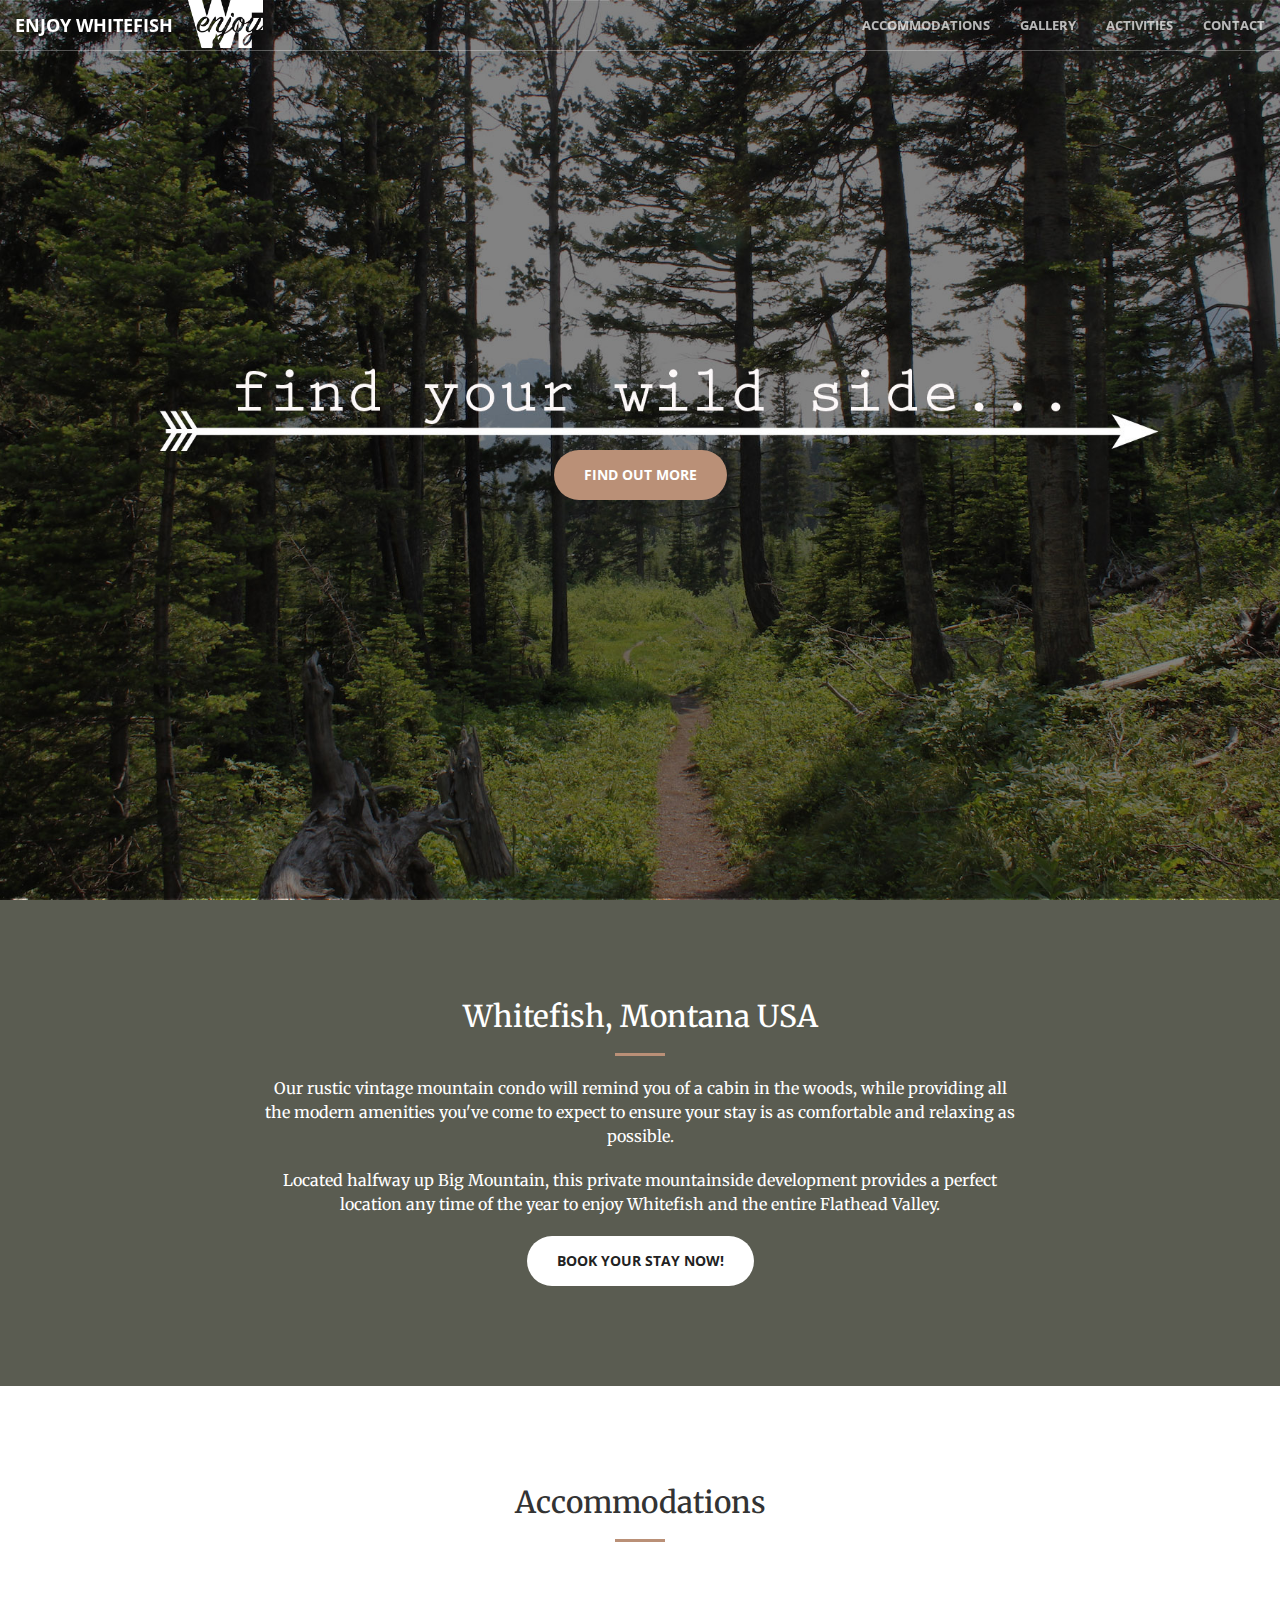
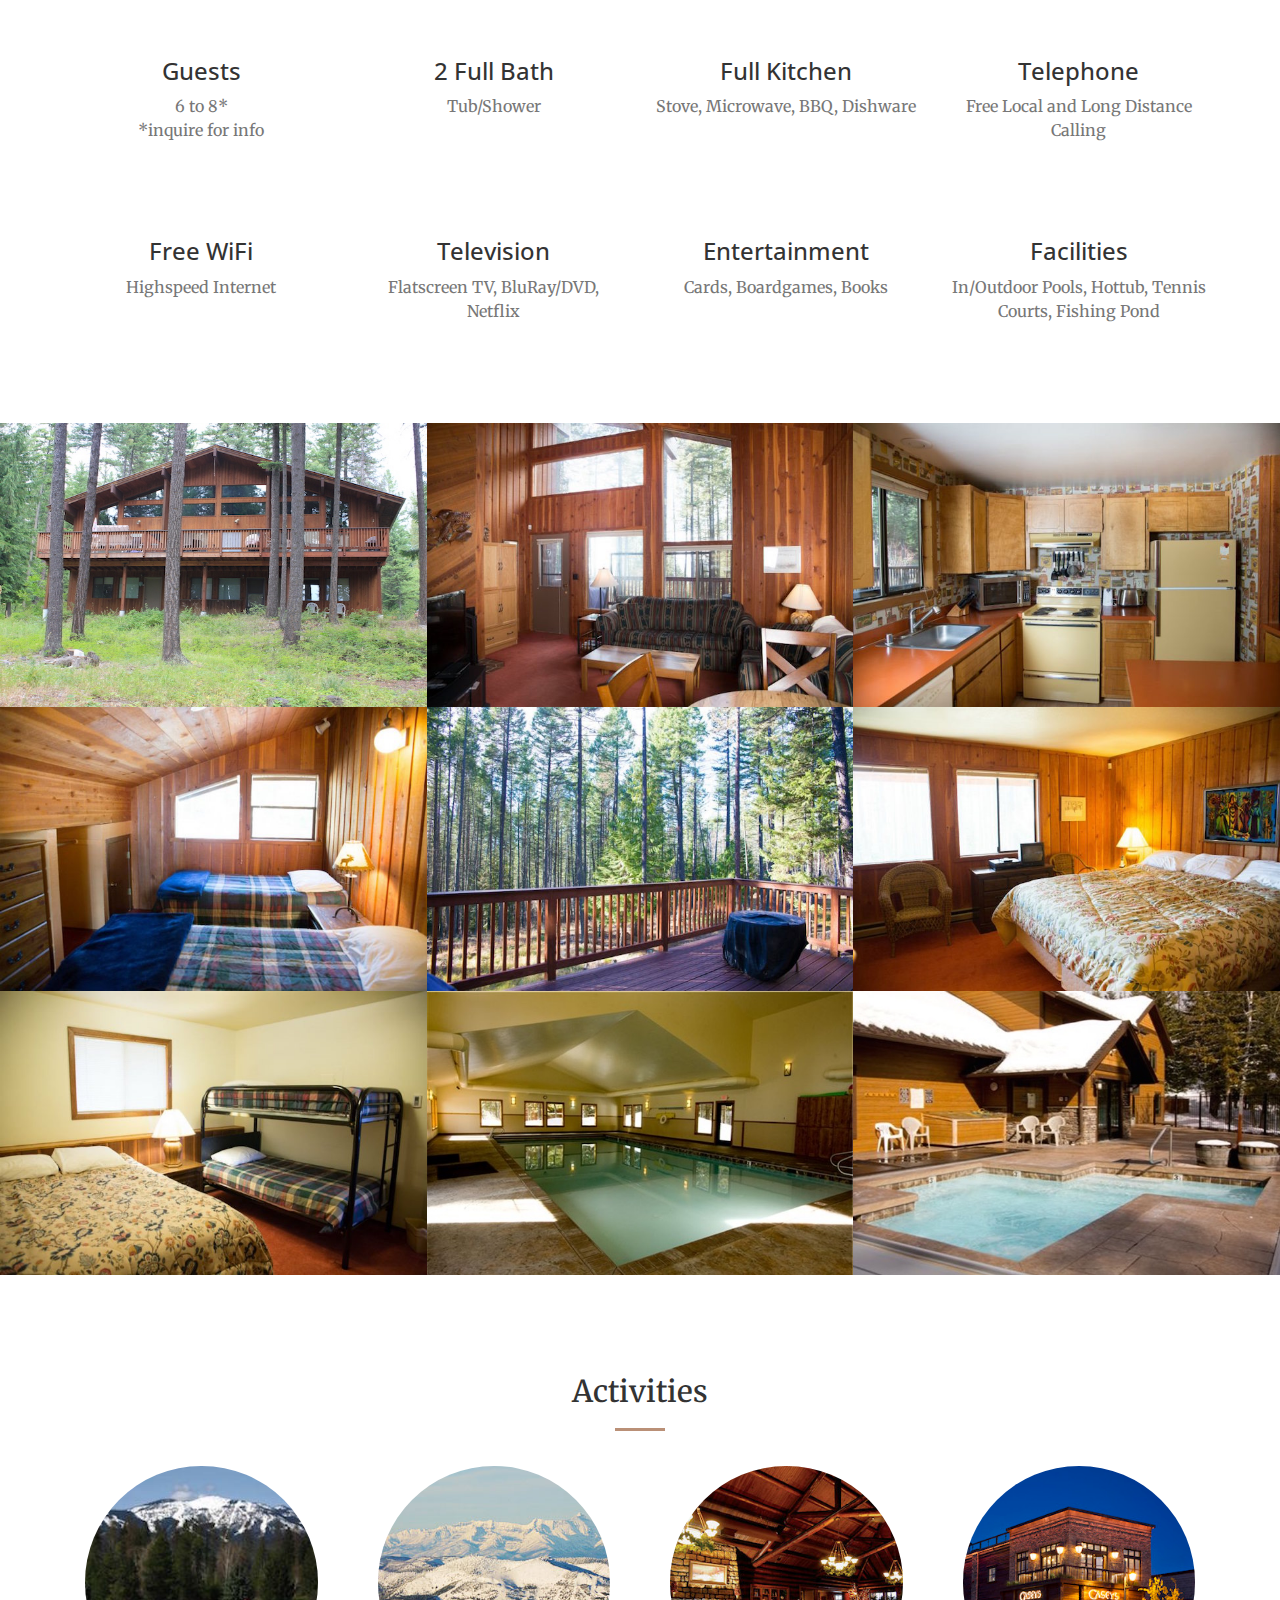
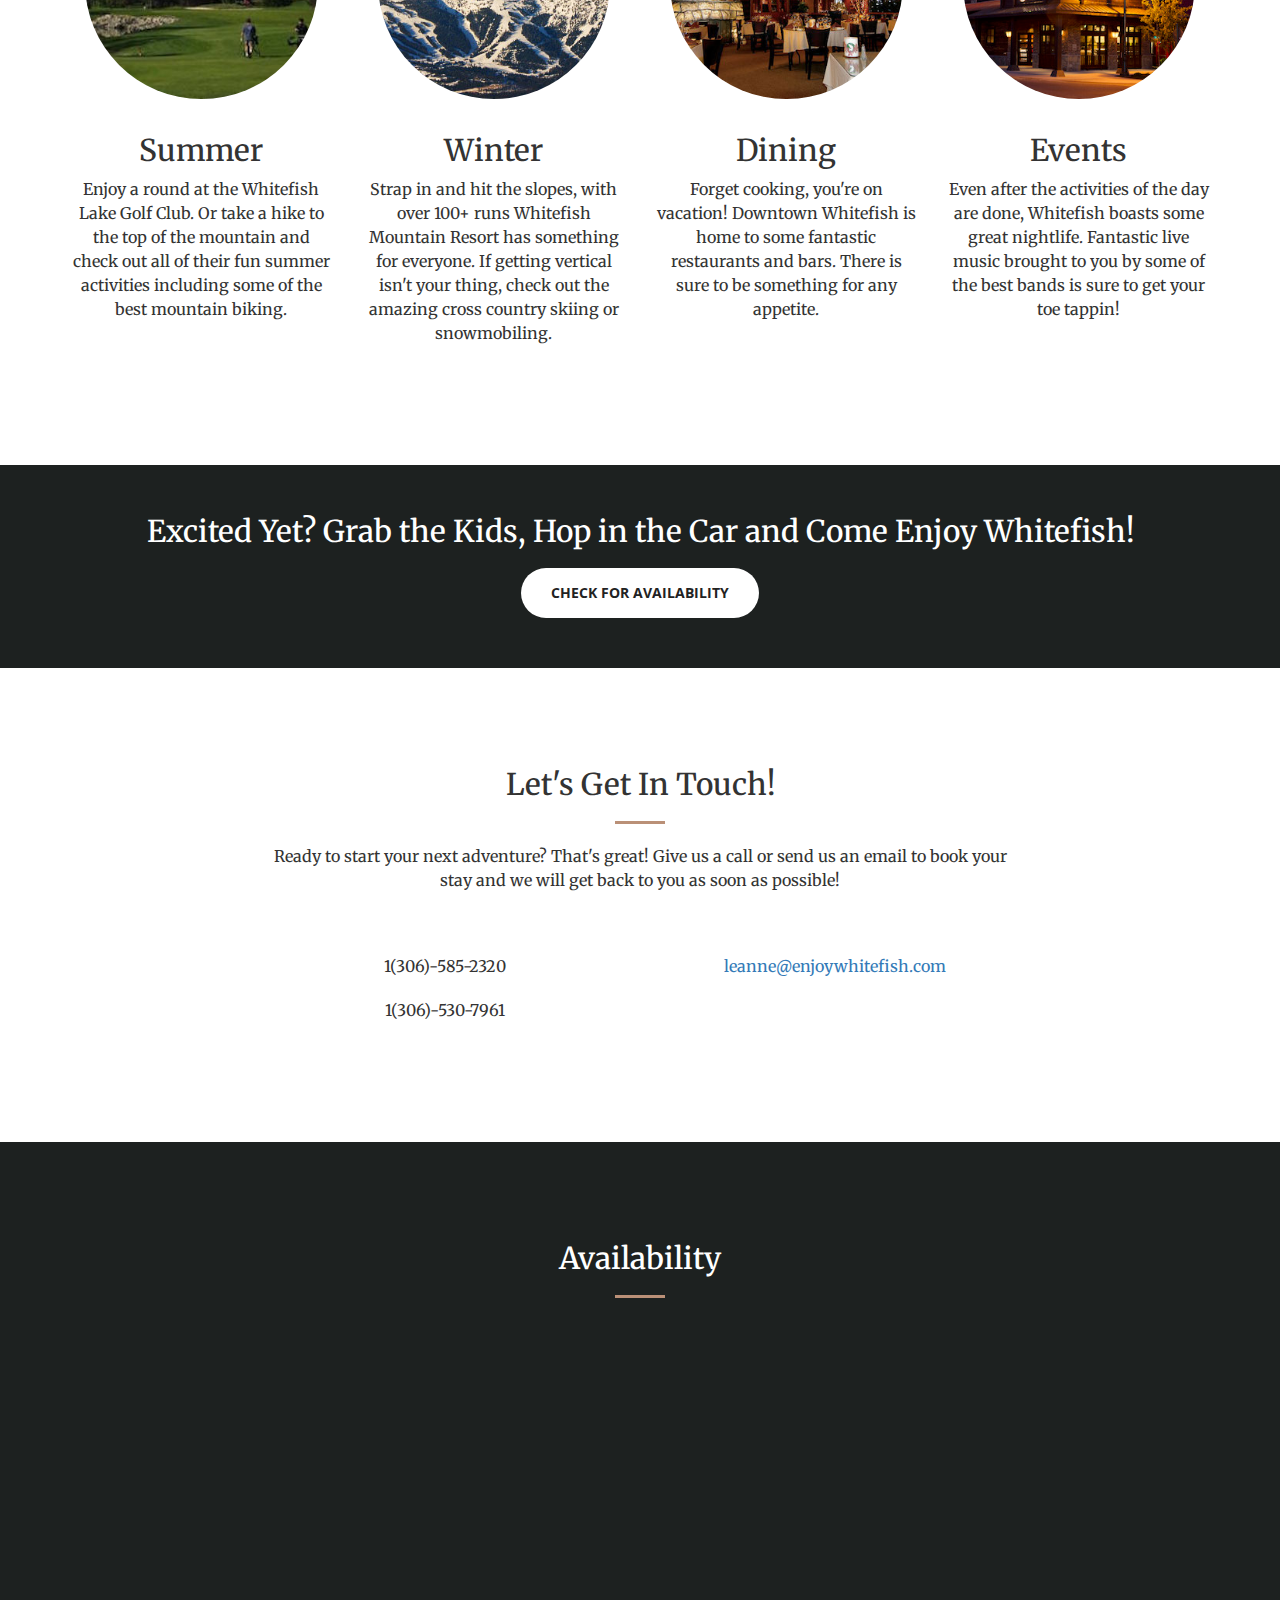
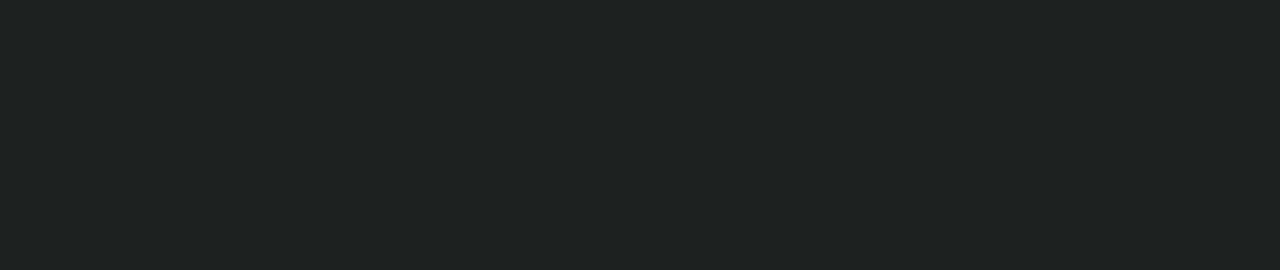
<file: index.html>
<!DOCTYPE html>
<html lang="en">

<head>

    <meta charset="utf-8">
    <meta http-equiv="X-UA-Compatible" content="IE=edge">
    <meta name="viewport" content="width=device-width, initial-scale=1">
    <meta name="description" content="">
    <meta name="author" content="">

    <title>Enjoy Whitefish</title>

    <!-- Bootstrap Core CSS -->
    <link rel="stylesheet" href="css/bootstrap.min.css" type="text/css">

    <!-- Custom Fonts -->
    <link href='https://fonts.googleapis.com/css?family=Open+Sans:300italic,400italic,600italic,700italic,800italic,400,300,600,700,800' rel='stylesheet' type='text/css'>
    <link href='https://fonts.googleapis.com/css?family=Merriweather:400,300,300italic,400italic,700,700italic,900,900italic' rel='stylesheet' type='text/css'>
    <link rel="stylesheet" href="font-awesome/css/font-awesome.min.css" type="text/css">

    <!-- Plugin CSS -->
    <link rel="stylesheet" href="css/animate.min.css" type="text/css">

    <!-- Custom CSS -->
    <link rel="stylesheet" href="css/creative.css" type="text/css">

    <!-- HTML5 Shim and Respond.js IE8 support of HTML5 elements and media queries -->
    <!-- WARNING: Respond.js doesn't work if you view the page via file:// -->
    <!--[if lt IE 9]>
        <script src="https://oss.maxcdn.com/libs/html5shiv/3.7.0/html5shiv.js"></script>
        <script src="https://oss.maxcdn.com/libs/respond.js/1.4.2/respond.min.js"></script>
    <![endif]-->

</head>

<body id="page-top">

    <nav id="mainNav" class="navbar navbar-default navbar-fixed-top">
        <div class="container-fluid">
            <!-- Brand and toggle get grouped for better mobile display -->
            
            <div class="navbar-header">
                <button type="button" class="navbar-toggle collapsed" data-toggle="collapse" data-target="#bs-example-navbar-collapse-1">
                    <span class="sr-only">Toggle navigation</span>
                    <span class="icon-bar"></span>
                    <span class="icon-bar"></span>
                    <span class="icon-bar"></span>
                </button>
           		
                <a class="navbar-brand page-scroll" href="#page-top">Enjoy Whitefish</a>
              	<img src="img/logo-02.png" width="75" alt="Logo">
            </div>

            <!-- Collect the nav links, forms, and other content for toggling -->
            <div class="collapse navbar-collapse" id="bs-example-navbar-collapse-1">
                <ul class="nav navbar-nav navbar-right">
                    <li>
                        <a class="page-scroll" href="#accommodations">Accommodations</a>
                    </li>
                    <li>
                        <a class="page-scroll" href="#portfolio">Gallery</a>
                    </li>
                    <li>
                        <a class="page-scroll" href="#activities">Activities</a>
                    </li>

                    <li>
                        <a class="page-scroll" href="#contact">Contact</a>
                    </li>
                </ul>
            </div>
            <!-- /.navbar-collapse -->
        </div>
        <!-- /.container-fluid -->
    </nav>

    <header>
        <div class="header-content">
            <div class="header-content-inner">
                <h1> </h1>
               <!-- <hr> -->
               <h2> </h2>
                <p> </p>
                <a href="#about" class="btn btn-primary btn-xl page-scroll">Find Out More</a>
            </div>
        </div>
    </header>

    <section class="bg-primary" id="about">
        <div class="container">
            <div class="row">
                <div class="col-lg-8 col-lg-offset-2 text-center">
                    <h2 class="section-heading">Whitefish, Montana USA</h2>
                    <hr class="light">
                    <p class="text-faded">Our rustic vintage mountain condo will remind you of a cabin in the woods, while providing all the modern amenities you've come to expect to ensure your stay is as comfortable and relaxing as possible. </p>
                    <p class="text-faded">Located halfway up Big Mountain, this private mountainside development provides a perfect location any time of the year to enjoy Whitefish and the entire Flathead Valley. </p>
                    <a href="#contact" class="page-scroll btn btn-default btn-xl">Book Your Stay Now!</a>
                </div>
            </div>
        </div>
    </section>

    <section id="accommodations">
        <div class="container">
            <div class="row">
                <div class="col-lg-12 text-center">
                    <h2 class="section-heading">Accommodations</h2>
                    <hr class="primary">
                </div>
            </div>
        </div>
        <div class="container">
            <div class="row">
                <div class="col-lg-3 col-md-6 text-center">
                    <div class="service-box">
                        <i class="fa fa-4x fa-bed wow bounceIn text-primary"></i>
                        <h3>Guests</h3>
                        <p class="text-muted">6 to 8*</p>
                        <p class="text-muted">*inquire for info</p>
                    </div>
                </div>
                <div class="col-lg-3 col-md-6 text-center">
                    <div class="service-box">
                        <i class="fa fa-4x fa-tint wow bounceIn text-primary" data-wow-delay=".1s"></i>
                        <h3>2 Full Bath</h3>
                        <p class="text-muted">Tub/Shower</p>
                    </div>
                </div>
                <div class="col-lg-3 col-md-6 text-center">
                    <div class="service-box">
                        <i class="fa fa-4x fa-cutlery wow bounceIn text-primary" data-wow-delay=".2s"></i>
                        <h3>Full Kitchen</h3>
                        <p class="text-muted">Stove, Microwave, BBQ, Dishware</p>
                    </div>
                </div>
                <div class="col-lg-3 col-md-6 text-center">
                    <div class="service-box">
                        <i class="fa fa-4x fa-phone wow bounceIn text-primary" data-wow-delay=".3s"></i>
                        <h3>Telephone</h3>
                        <p class="text-muted">Free Local and Long Distance Calling</p>
                    </div>
                </div>
            </div>
            <div class="row">
                <div class="col-lg-3 col-md-6 text-center">
                    <div class="service-box">
                        <i class="fa fa-4x fa-wifi wow bounceIn text-primary"></i>
                        <h3>Free WiFi</h3>
                        <p class="text-muted">Highspeed Internet</p>
                    </div>
                </div>
                <div class="col-lg-3 col-md-6 text-center">
                    <div class="service-box">
                        <i class="fa fa-4x fa-desktop wow bounceIn text-primary" data-wow-delay=".1s"></i>
                        <h3>Television</h3>
                        <p class="text-muted">Flatscreen TV, BluRay/DVD, Netflix</p>
                    </div>
                </div>
                <div class="col-lg-3 col-md-6 text-center">
                    <div class="service-box">
                        <i class="fa fa-4x fa-puzzle-piece wow bounceIn text-primary" data-wow-delay=".2s"></i>
                        <h3>Entertainment</h3>
                        <p class="text-muted">Cards, Boardgames, Books</p>
                    </div>
                </div>
                <div class="col-lg-3 col-md-6 text-center">
                    <div class="service-box">
                        <i class="fa fa-4x fa-bicycle wow bounceIn text-primary" data-wow-delay=".3s"></i>
                        <h3>Facilities</h3>
                        <p class="text-muted">In/Outdoor Pools, Hottub, Tennis Courts, Fishing Pond</p>
                    </div>
                </div>
            </div>
        </div>
    </section>
    <section class="no-padding" id="portfolio">
        <div class="container-fluid">
            <div class="row no-gutter">
                <div class="col-lg-4 col-sm-6">
                    <a href="#portfolio" class="portfolio-box">
                        <img src="img/portfolio/4.jpg" class="img-responsive" alt="">
                        <div class="portfolio-box-caption">
                            <div class="portfolio-box-caption-content">
                                <div class="project-category text-faded">
                                   Ptarmagin Village Lost Trail 
                                </div>
                                <div class="project-name">
                                     Unit #103
                                </div>
                            </div>
                        </div>
                    </a>
                </div>    
                <div class="col-lg-4 col-sm-6">
                    <a href="#portfolio" class="portfolio-box">
                        <img src="img/portfolio/living.jpg" class="img-responsive" alt="">
                        <div class="portfolio-box-caption">
                            <div class="portfolio-box-caption-content">
                                <div class="project-category text-faded">
                                    Living Room
                                </div>
                                <div class="project-name">
                                    
                                </div>
                            </div>
                        </div>
                    </a>
                </div>
                <div class="col-lg-4 col-sm-6">
                    <a href="#portfolio"  class="portfolio-box">
                        <img src="img/portfolio/kitchen.jpg" class="img-responsive" alt="">
                        <div class="portfolio-box-caption">
                            <div class="portfolio-box-caption-content">
                                <div class="project-category text-faded">
                                    Kitchen
                                </div>
                                <div class="project-name">
                                    
                                </div>
                            </div>
                        </div>
                    </a>
                </div>
                <div class="col-lg-4 col-sm-6">
                    <a href="#portfolio"  class="portfolio-box">
                        <img src="img/portfolio/loft.jpg" class="img-responsive" alt="">
                        <div class="portfolio-box-caption">
                            <div class="portfolio-box-caption-content">
                                <div class="project-category text-faded">
                                    Loft Bedroom
                                </div>
                                <div class="project-name">
                                     
                                </div>
                            </div>
                        </div>
                    </a>
                </div>
                <div class="col-lg-4 col-sm-6">
                    <a href="#portfolio"  class="portfolio-box">
                        <img src="img/portfolio/deck.jpg" class="img-responsive" alt="">
                        <div class="portfolio-box-caption">
                            <div class="portfolio-box-caption-content">
                                <div class="project-category text-faded">
                                    Deck 
                                </div>
                                <div class="project-name">
                                    
                                </div>
                            </div>
                        </div>
                    </a>
                </div>
                <div class="col-lg-4 col-sm-6">
                    <a href="#portfolio"  class="portfolio-box">
                        <img src="img/portfolio/master.jpg" class="img-responsive" alt="">
                        <div class="portfolio-box-caption">
                            <div class="portfolio-box-caption-content">
                                <div class="project-category text-faded">
                                    Master Bedroom 
                                </div>
                                <div class="project-name">
                                     
                                </div>
                            </div>
                        </div>
                    </a>
                </div>
                                <div class="col-lg-4 col-sm-6">
                    <a href="#portfolio"  class="portfolio-box">
                        <img src="img/portfolio/7.jpg" class="img-responsive" alt="">
                        <div class="portfolio-box-caption">
                            <div class="portfolio-box-caption-content">
                                <div class="project-category text-faded">
                                    2nd Bedroom
                                </div>
                                <div class="project-name">
                                     
                                </div>
                            </div>
                        </div>
                    </a>
                </div>
                <div class="col-lg-4 col-sm-6">
                    <a href="#portfolio"  class="portfolio-box">
                        <img src="img/portfolio/pool.jpg" class="img-responsive" alt="">
                        <div class="portfolio-box-caption">
                            <div class="portfolio-box-caption-content">
                                <div class="project-category text-faded">
                                    Indoor Pool 
                                </div>
                                <div class="project-name">
                                    
                                </div>
                            </div>
                        </div>
                    </a>
                </div>
                <div class="col-lg-4 col-sm-6">
                    <a href="#portfolio"  class="portfolio-box">
                        <img src="img/portfolio/tub.jpg" class="img-responsive" alt="">
                        <div class="portfolio-box-caption">
                            <div class="portfolio-box-caption-content">
                                <div class="project-category text-faded">
                                    Hot Tub 
                                </div>
                                <div class="project-name">
                                     
                                </div>
                            </div>
                        </div>
                    </a>
                </div>
            </div>
        </div>
    </section>
    
    <section id="activities">
		<div class="container">
			<div class="row">
                <div class="col-lg-12 text-center">
                    <h2 class="section-heading">Activities</h2>
                    <hr class="primary">
                </div>
            </div>
			<div class="row">
				<div class="col-lg-3 col-sm-3 col-xs-6 text-center">
					<a href="http://www.golfwhitefish.com">
						<img class="img-circle img-responsive img-center activity" src="img/golfclub.jpg" alt="">
					</a>
					<h2>Summer</h2>
					<p>Enjoy a round at the Whitefish Lake Golf Club. Or take a hike to the top of the mountain and check out all of their fun summer activities including some of the best mountain biking. </p>
				</div>
				<div class="col-lg-3 col-sm-3 col-xs-6 text-center">
					<a href="http://skiwhitefish.com">
						<img class="img-circle img-responsive img-center activity" src="img/bigmountain.jpg" alt="">
					</a>
					<h2>Winter</h2>
					<p>Strap in and hit the slopes, with over 100+ runs Whitefish Mountain Resort has something for everyone. If getting vertical isn't your thing, check out the amazing cross country skiing or snowmobiling.</p>
				</div>
				<div class="col-lg-3 col-sm-3 col-xs-6 text-center">
					<a href="http://www.explorewhitefish.com/places-to/dine">
						<img class="img-circle img-responsive img-center activity" src="img/dining.jpg" alt="">
					</a>
					<h2>Dining</h2>
					<p>Forget cooking, you're on vacation! Downtown Whitefish is home to some fantastic restaurants and bars. There is sure to be something for any appetite.</p>
				</div>
				<div class="col-lg-3 col-sm-3 col-xs-6 text-center">
					<a href="http://www.flatheadevents.net/">
						<img class="img-circle img-responsive img-center activity" src="img/caseys.jpg" alt="">
					</a>
					<h2>Events</h2>
					<p>Even after the activities of the day are done, Whitefish boasts some great nightlife. Fantastic live music brought to you by some of the best bands is sure to get your toe tappin!</p>
				</div>
			</div>
		</div>
	</section>
<!--	
    <section class="bg-green" id="details">
        <div class="container">
            <div class="row">
                <div class="col-lg-8 col-lg-offset-2 text-center">
                    <h2 class="section-heading">Enjoy Whitefish Montana USA</h2>
                    <hr class="light"> 
                    <p class="text-faded">
                    	Skip the cramped hotel rooms that overlook their parking lots. 
                    </p>
                    <p class="text-faded">
                    	Our vacation getaway in this private mountainside development in the forest offers plenty of room with two levels plus a loft; including 2 full bathrooms,  3 bedrooms, kitchen, living room, and a large deck balcony. 
                    </p>
                     <p class="text-faded">
                    	The fully equipped kitchen and gas BBQ make meals easy should you choose not to enjoy the dozens of wonderful restaurants in the area.
                    </p>
                  
                    <p class="text-faded">
                    	Should the weather not be to your liking we also include highspeed internet, WiFi and HD digital television to keep you entertained. Feel the need to gloat about your amazing vacation to your friends and family? Enjoy long distance calling anywhere in North America on us to keep you connected.
                    </p>
                    <p class="text-faded">
                    	Lodgepole pine walls, large windows, with a picturesque view looking down the mountain through the forest at the lake make relaxing here a breeze! Enjoy the laidback feel of weekends at the cabin as a kid, put up your feet in front of the fireplace in our comfortable, retro-feel, home away from home.
                    </p>
                    <p class="text-faded">
                    	
                    </p>
                      <p class="text-faded">
                    	 
                    </p>
                </div>
            </div>
        </div>
    </section>
-->    
    <aside class="bg-dark">
        <div class="container text-center">
            <div class="call-to-action">
                <h2>Excited Yet? Grab the Kids, Hop in the Car and Come Enjoy Whitefish! </h2>
                <a href="#availability" class="page-scroll btn btn-default btn-xl">Check for Availability</a>
            </div>
        </div>
    </aside>
	
    <section id="contact">
        <div class="container">
            <div class="row">
                <div class="col-lg-8 col-lg-offset-2 text-center">
                    <h2 class="section-heading">Let's Get In Touch!</h2>
                    <hr class="primary">
                    <p>Ready to start your next adventure? That's great! Give us a call or send us an email to book your stay and we will get back to you as soon as possible!</p>
                </div>
                <div class="col-lg-4 col-lg-offset-2 text-center">
                    <i class="fa fa-phone fa-3x wow bounceIn"></i>
                    <p>1(306)-585-2320</p>
                    <p>1(306)-530-7961</p>
                </div>
                <div class="col-lg-4 text-center">
                    <i class="fa fa-envelope-o fa-3x wow bounceIn" data-wow-delay=".1s"></i>
                    <p><a href="mailto:leannej@sasktel.net">leanne@enjoywhitefish.com</a></p>
                </div>
            </div>
        </div>
    </section>
    
    <section class="bg-dark" id="availability">
    	<div class="container">
    		<div class="row">
    			 <div class="col-lg-8 col-lg-offset-2 text-center">
    			 	<h2 class="section-heading">Availability</h2>
    			 	 <hr class="primary">
    			 	 <div class="responsive-iframe-container">
    					<iframe src="https://calendar.google.com/calendar/embed?src=i1alev4dd7mase62fvna7nj7ck%40group.calendar.google.com&ctz=America/Denver" style="border: 0" width="800" height="600" frameborder="0" scrolling="no"></iframe>
    				</div>
    			</div>
    		</div>
    	</div>
    </section>
   
       
        
    <!-- jQuery <div class="col-sm-4"> class="col-lg-4 col-sm-6 -->
    <script src="js/jquery.js"></script>

    <!-- Bootstrap Core JavaScript -->
    <script src="js/bootstrap.min.js"></script>

    <!-- Plugin JavaScript -->
    <script src="js/jquery.easing.min.js"></script>
    <script src="js/jquery.fittext.js"></script>
    <script src="js/wow.min.js"></script>

    <!-- Custom Theme JavaScript -->
    <script src="js/creative.js"></script>

</body>

</html>
</file>
<file: css/creative.css>
/*!
 * Start Bootstrap - Creative Bootstrap Theme (http://startbootstrap.com)
 * Code licensed under the Apache License v2.0.
 * For details, see http://www.apache.org/licenses/LICENSE-2.0.
 */

html,
body {
    width: 100%;
    height: 100%;
}

body {
    font-family: Merriweather,'Helvetica Neue',Arial,sans-serif;
}

hr {
    max-width: 50px;
    border-color: #ba9077;
    border-width: 3px;
}

hr.light {
    border-color: #ba9077;
}

a {
    color: ##1d2120;
    -webkit-transition: all .35s;
    -moz-transition: all .35s;
    transition: all .35s;
}

a:hover,
a:focus {
    color: #bcd5d1;
}

h1 {
	font-family: 'Lobster';
	text-shadow: 4px 4px 4px  #330000;
}
h2 {
	/*color: #e8d174; */
}
h3,
h4,
h5,
h6 {
    font-family: 'Open Sans','Helvetica Neue',Arial,sans-serif;
}

p {
    margin-bottom: 20px;
    font-size: 16px;
    line-height: 1.5;
}
.activity {
	border: 15px solid transparent;
}

.activity:hover {
	border-color:#f1f1f1;
}
.bg-primary {
  /*  background-color: #d64d4d; */
  background-color: #5a5c51;
}

.bg-dark {
    color: #fff;
    background-color: #1d2120;
}

.bg-green {
	background-color:#5a5c51;
}
.text-faded {
    color: #fff;
}

section {
    padding: 100px 0;
}

i {
	color: #ba9077;
}

aside {
    padding: 50px 0;
}

.no-padding {
    padding: 0;
}

.navbar-default {
    border-color: rgba(34,34,34,.05);
    font-family: 'Open Sans','Helvetica Neue',Arial,sans-serif;
    background-color: #fff;
    -webkit-transition: all .35s;
    -moz-transition: all .35s;
    transition: all .35s;
}

.navbar-default .navbar-header .navbar-brand {
    text-transform: uppercase;
    font-family: 'Open Sans','Helvetica Neue',Arial,sans-serif;
    font-weight: 700;
    color: #ba9077;
}

.navbar-default .navbar-header .navbar-brand:hover,
.navbar-default .navbar-header .navbar-brand:focus {
    color: #ba9077;
}

.navbar-default .nav > li>a,
.navbar-default .nav>li>a:focus {
    text-transform: uppercase;
    font-size: 13px;
    font-weight: 700;
    color: #bcd5d1;
}

.navbar-default .nav > li>a:hover,
.navbar-default .nav>li>a:focus:hover {
    color: #ba9077;
}

.navbar-default .nav > li.active>a,
.navbar-default .nav>li.active>a:focus {
    color: #ba9077!important;
    background-color: transparent;
}

.navbar-default .nav > li.active>a:hover,
.navbar-default .nav>li.active>a:focus:hover {
    background-color: transparent;
}

@media(min-width:768px) {
    .navbar-default {
        border-color: rgba(255,255,255,.3);
        background-color: transparent;
    }

    .navbar-default .navbar-header .navbar-brand {
        color: rgba(255,255,255,.7);
    }

    .navbar-default .navbar-header .navbar-brand:hover,
    .navbar-default .navbar-header .navbar-brand:focus {
        color: #fff;
    }

    .navbar-default .nav > li>a,
    .navbar-default .nav>li>a:focus {
        color: rgba(255,255,255,.7);
    }

    .navbar-default .nav > li>a:hover,
    .navbar-default .nav>li>a:focus:hover {
        color: #fff;
    }

    .navbar-default.affix {
        border-color: rgba(34,34,34,.05);
        background-color: #bcd5d1;
    }

    .navbar-default.affix .navbar-header .navbar-brand {
        font-size: 14px;
        color:  #1d2120;
    }

    .navbar-default.affix .navbar-header .navbar-brand:hover,
    .navbar-default.affix .navbar-header .navbar-brand:focus {
        color: #ba9077;
    }

    .navbar-default.affix .nav > li>a,
    .navbar-default.affix .nav>li>a:focus {
        color: #222;
    }

    .navbar-default.affix .nav > li>a:hover,
    .navbar-default.affix .nav>li>a:focus:hover {
        color: #ba9077;
    }
}

header {
    position: relative;
    width: 100%;
    min-height: auto;
    text-align: center;
    color: #fff;
    background-image: url(../img/header.jpg);
    background-position: center;
    -webkit-background-size: cover;
    -moz-background-size: cover;
    background-size: cover;
    -o-background-size: cover;
}

header .header-content {
    position: relative;
    width: 100%;
    padding: 100px 15px;
    text-align: center;
}

header .header-content .header-content-inner h1 {
    margin-top: 0;
    margin-bottom: 0;
 /*  text-transform: uppercase;*/
    font-weight: 700;
}

header .header-content .header-content-inner hr {
    margin: 30px auto;
}

header .header-content .header-content-inner p {
    margin-bottom: 50px;
    font-size: 18px;
    font-weight: 300;
    color: rgba(255,255,255,.7);
}

@media(min-width:768px) {
    header {
        min-height: 100%;
    }

    header .header-content {
        position: absolute;
        top: 50%;
        padding: 0 50px;
        -webkit-transform: translateY(-50%);
        -ms-transform: translateY(-50%);
        transform: translateY(-50%);
    }

    header .header-content .header-content-inner {
        margin-right: auto;
        margin-left: auto;
        max-width: 1000px;
    }

    header .header-content .header-content-inner p {
        margin-right: auto;
        margin-left: auto;
        max-width: 80%;
        font-size: 18px;
    }
}

.section-heading {
    margin-top: 0;
}

.service-box {
    margin: 50px auto 0;
    max-width: 400px;
}

@media(min-width:992px) {
    .service-box {
        margin: 20px auto 0;
    }
}

.service-box p {
    margin-bottom: 0;
}

.portfolio-box {
    display: block;
    position: relative;
    margin: 0 auto;
    max-width: 650px;
}

.portfolio-box .portfolio-box-caption {
    display: block;
    position: absolute;
    bottom: 0;
    width: 100%;
    height: 100%;
    text-align: center;
    color: #fff;
    opacity: 0;
    background: rgba(186, 144, 119, .9);
    -webkit-transition: all .35s;
    -moz-transition: all .35s;
    transition: all .35s;
}

.portfolio-box .portfolio-box-caption .portfolio-box-caption-content {
    position: absolute;
    top: 50%;
    width: 100%;
    text-align: center;
    transform: translateY(-50%);
}

.portfolio-box .portfolio-box-caption .portfolio-box-caption-content .project-category,
.portfolio-box .portfolio-box-caption .portfolio-box-caption-content .project-name {
    padding: 0 15px;
    font-family: 'Open Sans','Helvetica Neue',Arial,sans-serif;
}

.portfolio-box .portfolio-box-caption .portfolio-box-caption-content .project-category {
    text-transform: uppercase;
    font-size: 14px;
    font-weight: 600;
    color: #bcd5d1;
}

.portfolio-box .portfolio-box-caption .portfolio-box-caption-content .project-name {
    font-size: 18px;
}

.portfolio-box:hover .portfolio-box-caption {
    opacity: 1;
}

@media(min-width:768px) {
    .portfolio-box .portfolio-box-caption .portfolio-box-caption-content .project-category {
        font-size: 16px;
    }

    .portfolio-box .portfolio-box-caption .portfolio-box-caption-content .project-name {
        font-size: 22px;
    }
}

.call-to-action h2 {
    margin: 0 auto 20px;
}

.text-primary {
    color: #ba9077;
}

.no-gutter > [class*=col-] {
    padding-right: 0;
    padding-left: 0;
}

.btn-default {
    border-color: #fff;
    color: #222;
    background-color: #fff;
    -webkit-transition: all .35s;
    -moz-transition: all .35s;
    transition: all .35s;
}

.btn-default:hover,
.btn-default:focus,
.btn-default.focus,
.btn-default:active,
.btn-default.active,
.open > .dropdown-toggle.btn-default {
    border-color:#ba9077;
    color: #bcd5d1;
    background-color: #ba9077;
}

.btn-default:active,
.btn-default.active,
.open > .dropdown-toggle.btn-default {
    background-image: none;
}

.btn-default.disabled,
.btn-default[disabled],
fieldset[disabled] .btn-default,
.btn-default.disabled:hover,
.btn-default[disabled]:hover,
fieldset[disabled] .btn-default:hover,
.btn-default.disabled:focus,
.btn-default[disabled]:focus,
fieldset[disabled] .btn-default:focus,
.btn-default.disabled.focus,
.btn-default[disabled].focus,
fieldset[disabled] .btn-default.focus,
.btn-default.disabled:active,
.btn-default[disabled]:active,
fieldset[disabled] .btn-default:active,
.btn-default.disabled.active,
.btn-default[disabled].active,
fieldset[disabled] .btn-default.active {
    border-color: #fff;
    background-color: #fff;
}

.btn-default .badge {
    color: #fff;
    background-color: #222;
}

.btn-primary {
    border-color: #ba9077;
    color: #fff;
    background-color: #ba9077;
    -webkit-transition: all .35s;
    -moz-transition: all .35s;
    transition: all .35s;
}

.btn-primary:hover,
.btn-primary:focus,
.btn-primary.focus,
.btn-primary:active,
.btn-primary.active,
.open > .dropdown-toggle.btn-primary {
    border-color: #bcd5d1;
    color: #ba9077;
    background-color: #bcd5d1;
}

.btn-primary:active,
.btn-primary.active,
.open > .dropdown-toggle.btn-primary {
    background-image: none;
}

.btn-primary.disabled,
.btn-primary[disabled],
fieldset[disabled] .btn-primary,
.btn-primary.disabled:hover,
.btn-primary[disabled]:hover,
fieldset[disabled] .btn-primary:hover,
.btn-primary.disabled:focus,
.btn-primary[disabled]:focus,
fieldset[disabled] .btn-primary:focus,
.btn-primary.disabled.focus,
.btn-primary[disabled].focus,
fieldset[disabled] .btn-primary.focus,
.btn-primary.disabled:active,
.btn-primary[disabled]:active,
fieldset[disabled] .btn-primary:active,
.btn-primary.disabled.active,
.btn-primary[disabled].active,
fieldset[disabled] .btn-primary.active {
    border-color: #ba9077;
    background-color: #ba9077;
}

.btn-primary .badge {
    color: #ba9077;
    background-color: #fff;
}

.btn {
    border: 0;
    border-radius: 300px;
    text-transform: uppercase;
    font-family: 'Open Sans','Helvetica Neue',Arial,sans-serif;
    font-weight: 700;
}

.btn-xl {
    padding: 15px 30px;
}

::-moz-selection {
    text-shadow: none;
    color: #fff;
    background: #222;
}

::selection {
    text-shadow: none;
    color: #fff;
    background: #222;
}

img::selection {
    color: #ba9077;
    background: 0 0;
}

img::-moz-selection {
    color: #ba9077;
    background: 0 0;
}

body {
    webkit-tap-highlight-color: #222;
}

/* Responsive iFrame */
 
.responsive-iframe-container {
    position: relative;
    padding-bottom: 56.25%;
    padding-top: 30px;
    height: 0;
    overflow: hidden;
}
 
.responsive-iframe-container iframe,   
.vresponsive-iframe-container object,  
.vresponsive-iframe-container embed {
    position: absolute;
    top: 0;
    left: 0;
    width: 100%;
    height: 100%;
}
</file>
